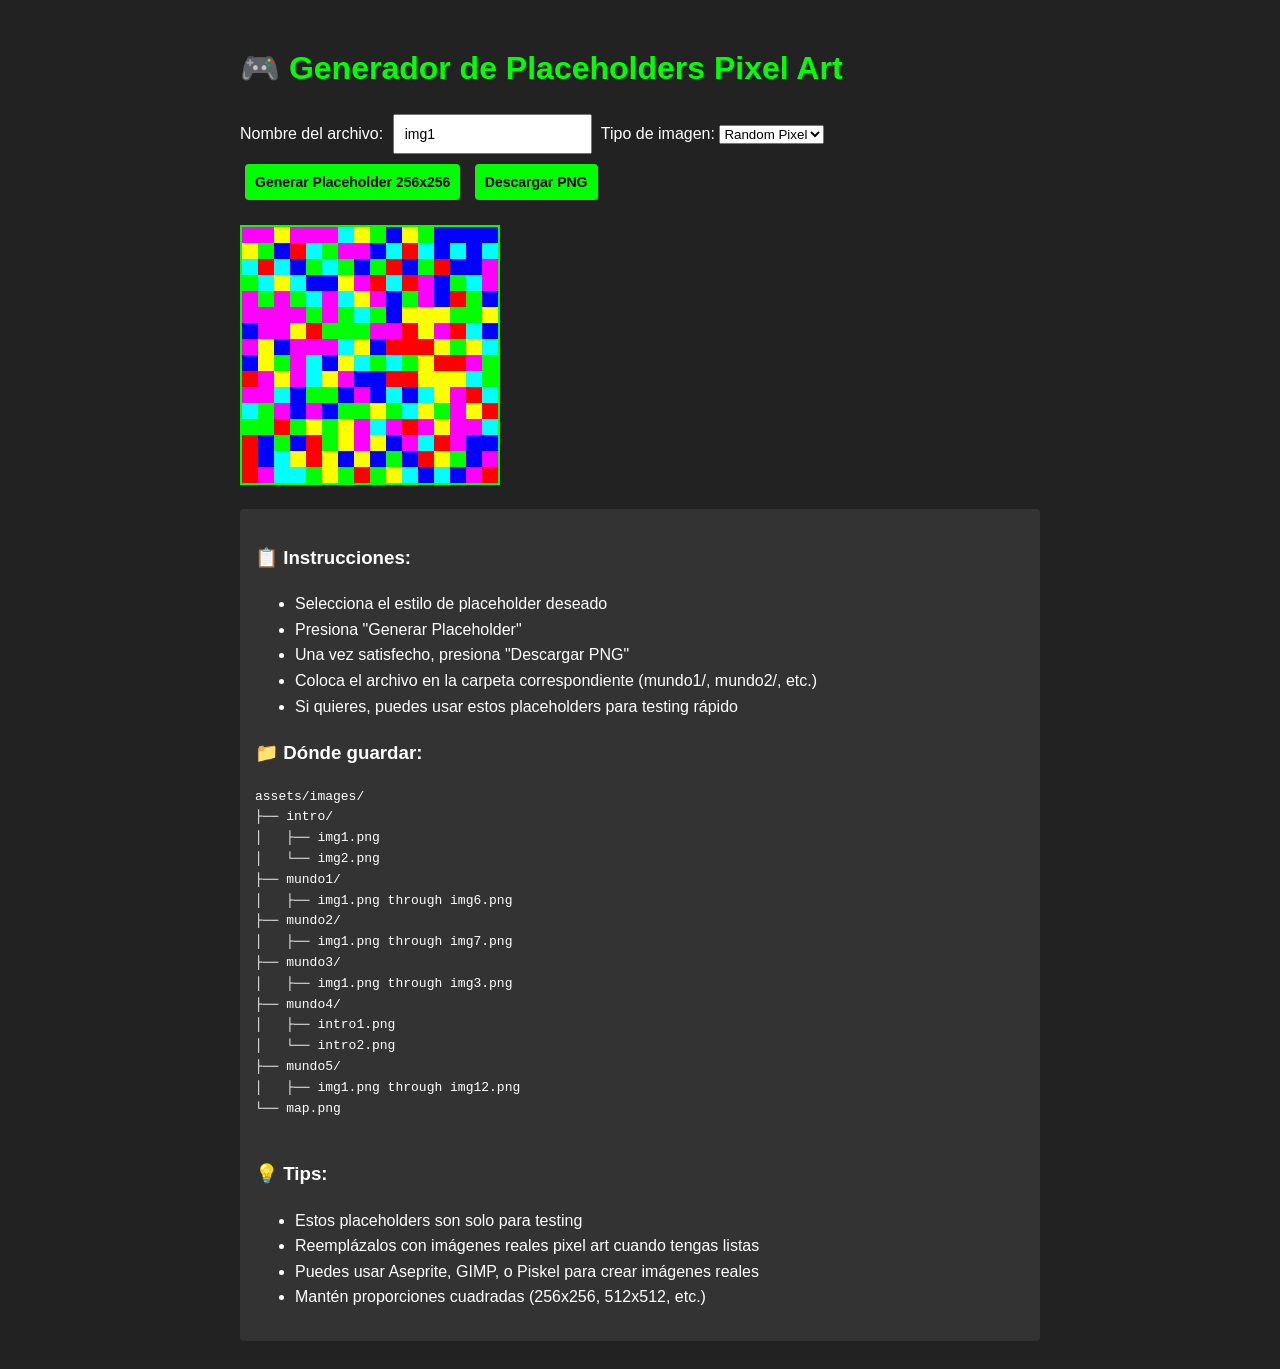
<file: placeholder-generator.html>
<!DOCTYPE html>
<html lang="es">
<head>
    <meta charset="UTF-8">
    <title>Generador de Placeholders Pixel Art</title>
    <style>
        body {
            font-family: Arial, sans-serif;
            padding: 20px;
            background: #222;
            color: #fff;
        }
        .container {
            max-width: 800px;
            margin: 0 auto;
        }
        h1 { color: #0f0; }
        input, button {
            padding: 10px;
            margin: 5px;
            font-size: 14px;
        }
        button {
            background: #0f0;
            color: #000;
            border: none;
            cursor: pointer;
            font-weight: bold;
            border-radius: 4px;
        }
        button:hover {
            background: #0dd;
        }
        canvas {
            border: 2px solid #0f0;
            margin-top: 20px;
            image-rendering: pixelated;
            image-rendering: crisp-edges;
        }
        .info {
            background: #333;
            padding: 15px;
            margin-top: 20px;
            border-radius: 4px;
            line-height: 1.6;
        }
    </style>
</head>
<body>
    <div class="container">
        <h1>🎮 Generador de Placeholders Pixel Art</h1>
        
        <div>
            <label>Nombre del archivo:</label>
            <input type="text" id="filename" value="img1" placeholder="img1">
            
            <label>Tipo de imagen:</label>
            <select id="type">
                <option value="random">Random Pixel</option>
                <option value="gradient">Gradient</option>
                <option value="pattern">Pattern</option>
                <option value="gameboy">GameBoy</option>
            </select>
            
            <button onclick="generateImage()">Generar Placeholder 256x256</button>
            <button onclick="generateAndDownload()">Descargar PNG</button>
        </div>

        <canvas id="canvas" width="256" height="256"></canvas>

        <div class="info">
            <h3>📋 Instrucciones:</h3>
            <ul>
                <li>Selecciona el estilo de placeholder deseado</li>
                <li>Presiona "Generar Placeholder"</li>
                <li>Una vez satisfecho, presiona "Descargar PNG"</li>
                <li>Coloca el archivo en la carpeta correspondiente (mundo1/, mundo2/, etc.)</li>
                <li>Si quieres, puedes usar estos placeholders para testing rápido</li>
            </ul>
            
            <h3>📁 Dónde guardar:</h3>
            <pre>
assets/images/
├── intro/
│   ├── img1.png
│   └── img2.png
├── mundo1/
│   ├── img1.png through img6.png
├── mundo2/
│   ├── img1.png through img7.png
├── mundo3/
│   ├── img1.png through img3.png
├── mundo4/
│   ├── intro1.png
│   └── intro2.png
├── mundo5/
│   ├── img1.png through img12.png
└── map.png
            </pre>

            <h3>💡 Tips:</h3>
            <ul>
                <li>Estos placeholders son solo para testing</li>
                <li>Reemplázalos con imágenes reales pixel art cuando tengas listas</li>
                <li>Puedes usar Aseprite, GIMP, o Piskel para crear imágenes reales</li>
                <li>Mantén proporciones cuadradas (256x256, 512x512, etc.)</li>
            </ul>
        </div>
    </div>

    <script>
        function generateImage() {
            const canvas = document.getElementById('canvas');
            const ctx = canvas.getContext('2d');
            const type = document.getElementById('type').value;

            ctx.clearRect(0, 0, canvas.width, canvas.height);

            switch(type) {
                case 'random':
                    generateRandomPixels(ctx, canvas.width, canvas.height);
                    break;
                case 'gradient':
                    generateGradient(ctx, canvas.width, canvas.height);
                    break;
                case 'pattern':
                    generatePattern(ctx, canvas.width, canvas.height);
                    break;
                case 'gameboy':
                    generateGameBoy(ctx, canvas.width, canvas.height);
                    break;
            }
        }

        function generateRandomPixels(ctx, w, h) {
            const colors = ['#FF0000', '#00FF00', '#0000FF', '#FFFF00', '#FF00FF', '#00FFFF'];
            const blockSize = 16;
            
            for (let y = 0; y < h; y += blockSize) {
                for (let x = 0; x < w; x += blockSize) {
                    const color = colors[Math.floor(Math.random() * colors.length)];
                    ctx.fillStyle = color;
                    ctx.fillRect(x, y, blockSize, blockSize);
                }
            }
        }

        function generateGradient(ctx, w, h) {
            const gradient = ctx.createLinearGradient(0, 0, w, h);
            gradient.addColorStop(0, '#FF0000');
            gradient.addColorStop(0.5, '#00FF00');
            gradient.addColorStop(1, '#0000FF');
            ctx.fillStyle = gradient;
            ctx.fillRect(0, 0, w, h);

            // Agregar grid pixel
            ctx.strokeStyle = '#000';
            ctx.lineWidth = 1;
            const blockSize = 16;
            for (let i = 0; i <= w; i += blockSize) {
                ctx.beginPath();
                ctx.moveTo(i, 0);
                ctx.lineTo(i, h);
                ctx.stroke();
            }
            for (let i = 0; i <= h; i += blockSize) {
                ctx.beginPath();
                ctx.moveTo(0, i);
                ctx.lineTo(w, i);
                ctx.stroke();
            }
        }

        function generatePattern(ctx, w, h) {
            const blockSize = 16;
            const pattern1 = '#1a1a1a';
            const pattern2 = '#0f0';

            for (let y = 0; y < h; y += blockSize) {
                for (let x = 0; x < w; x += blockSize) {
                    const color = ((x + y) / blockSize) % 2 === 0 ? pattern1 : pattern2;
                    ctx.fillStyle = color;
                    ctx.fillRect(x, y, blockSize, blockSize);
                }
            }
        }

        function generateGameBoy(ctx, w, h) {
            // Fondo GameBoy verde
            ctx.fillStyle = '#1a2f1a';
            ctx.fillRect(0, 0, w, h);

            // Algunos píxeles aleatorios de contraste
            const blockSize = 32;
            ctx.fillStyle = '#0f0';
            for (let i = 0; i < 10; i++) {
                const x = Math.random() * w;
                const y = Math.random() * h;
                ctx.fillRect(x, y, blockSize, blockSize);
            }

            // Grid de pixels
            ctx.strokeStyle = 'rgba(0, 255, 0, 0.2)';
            ctx.lineWidth = 0.5;
            for (let i = 0; i <= w; i += 8) {
                ctx.beginPath();
                ctx.moveTo(i, 0);
                ctx.lineTo(i, h);
                ctx.stroke();
            }
            for (let i = 0; i <= h; i += 8) {
                ctx.beginPath();
                ctx.moveTo(0, i);
                ctx.lineTo(w, i);
                ctx.stroke();
            }

            // Texto
            ctx.fillStyle = '#0f0';
            ctx.font = 'bold 24px Courier';
            ctx.textAlign = 'center';
            ctx.fillText('PLACEHOLDER', w / 2, h / 2);
        }

        function generateAndDownload() {
            const canvas = document.getElementById('canvas');
            const filename = document.getElementById('filename').value || 'img1';
            
            canvas.toBlob(function(blob) {
                const url = URL.createObjectURL(blob);
                const a = document.createElement('a');
                a.href = url;
                a.download = filename + '.png';
                document.body.appendChild(a);
                a.click();
                document.body.removeChild(a);
                URL.revokeObjectURL(url);
            });
        }

        // Generar una imagen por defecto al cargar
        window.onload = () => generateImage();
    </script>
</body>
</html>
</file>
